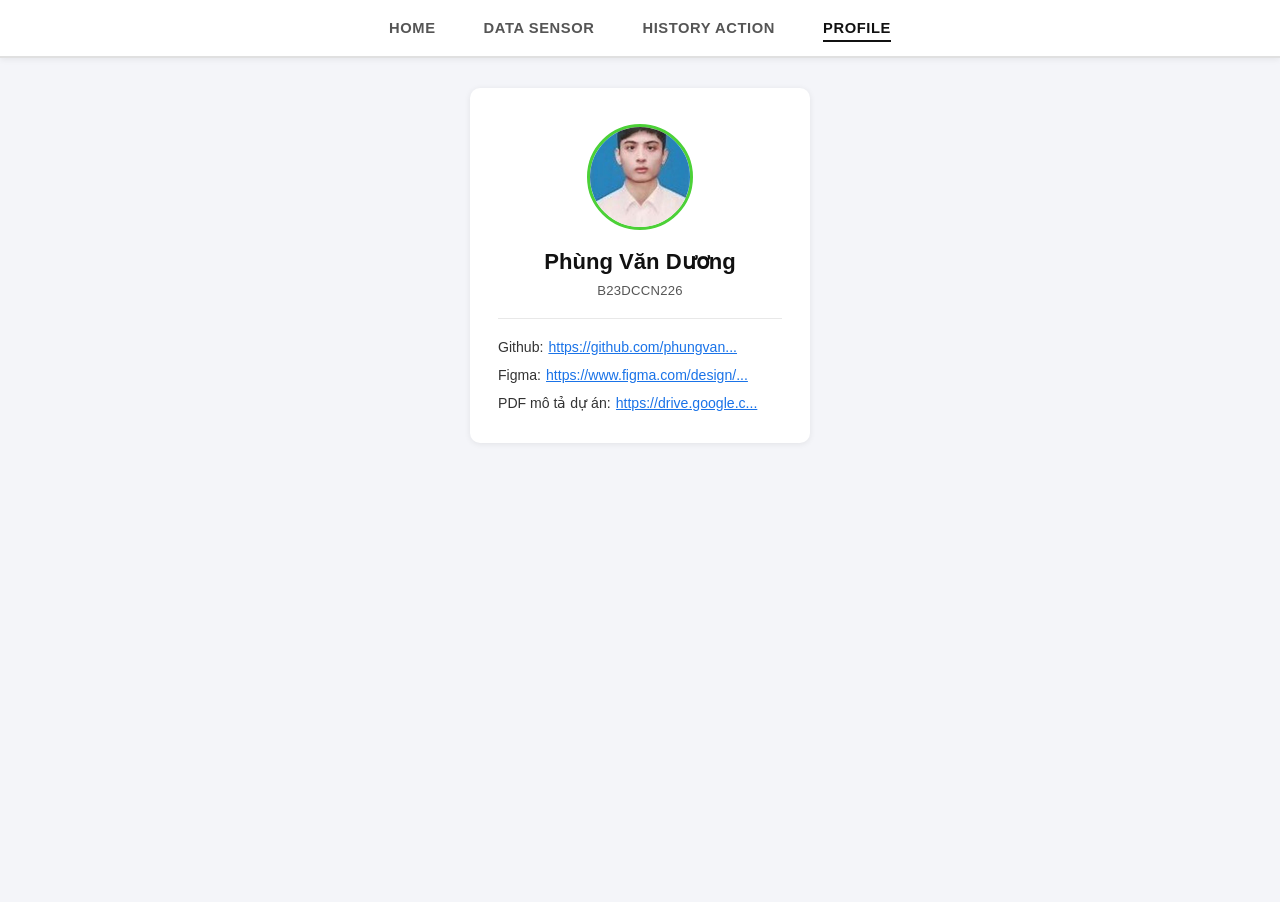
<file: profile.html>
<!DOCTYPE html>
<html lang="vi">
<head>
  <meta charset="UTF-8" />
  <meta name="viewport" content="width=device-width, initial-scale=1.0" />
  <title>Profile — IoT Dashboard</title>
  <link rel="stylesheet" href="css/style.css" />
  <link rel="stylesheet" href="css/profile.css" />
</head>
<body>

  <!-- ===== NAVBAR ===== -->
  <nav class="navbar">
    <ul class="nav-list">
      <li class="nav-item"><a href="index.html">HOME</a></li>
      <li class="nav-item"><a href="data-sensor.html">DATA SENSOR</a></li>
      <li class="nav-item"><a href="history-action.html">HISTORY ACTION</a></li>
      <li class="nav-item active"><a href="profile.html">PROFILE</a></li>
    </ul>
  </nav>

  <!-- ===== PROFILE PAGE ===== -->
  <main class="profile-page">

    <div class="profile-card">

      <!-- Avatar -->
      <div class="profile-avatar-wrap">
        <img
          src="assets/images/B23DCCN226.png"
          alt="Avatar của Phùng Văn Dương"
          class="profile-avatar"
          onerror="this.style.display='none'; this.nextElementSibling.style.display='flex';"
        />
        <!-- Fallback placeholder shown only when image missing -->
        <div class="profile-avatar-fallback" style="display:none;">
          <svg viewBox="0 0 80 80" fill="none" xmlns="http://www.w3.org/2000/svg">
            <circle cx="40" cy="30" r="18" fill="#ccc"/>
            <path d="M8 72 C8 52 72 52 72 72" fill="#ccc"/>
          </svg>
        </div>
      </div>

      <!-- Name -->
      <h1 class="profile-name">Phùng Văn Dương</h1>

      <!-- Student ID -->
      <p class="profile-id">B23DCCN226</p>

      <!-- Divider -->
      <hr class="profile-divider" />

      <!-- Links -->
      <ul class="profile-links">

        <li class="profile-link-item">
          <span class="profile-link-label">Github:</span>
          <a
            href="https://github.com/phungvanduong2101-oss"
            class="profile-link-url"
            target="_blank"
            rel="noopener noreferrer"
            title="https://github.com/phungvduong"
          >https://github.com/phungvan...</a>
        </li>

        <li class="profile-link-item">
          <span class="profile-link-label">Figma:</span>
          <a
            href="https://www.figma.com/design/jrw81GSXqe7HCQnKSQzYqP/Untitled?node-id=0-1&p=f&t=vO49yfOutI2BrphP-0"
            class="profile-link-url"
            target="_blank"
            rel="noopener noreferrer"
            title="https://www.figma.com/design/"
          >https://www.figma.com/design/...</a>
        </li>

        <li class="profile-link-item">
          <span class="profile-link-label">PDF mô tả dự án:</span>
          <a
            href="https://drive.google.com/file/d/1n4NwkC0Ti_rlDXTGSSiNSN-dawvQjpUo/view?usp=sharing"
            class="profile-link-url"
            target="_blank"
            rel="noopener noreferrer"
            title="https://drive.google.com/drive/folders/"
          >https://drive.google.c...</a>
        </li>

      </ul>

    </div><!-- /.profile-card -->

  </main>

</body>
</html>
</file>
<file: css/style.css>
/* =============================================
   RESET & BASE
   ============================================= */
*, *::before, *::after {
  box-sizing: border-box;
  margin: 0;
  padding: 0;
}

body {
  font-family: 'Segoe UI', Arial, sans-serif;
  background-color: #f0f2f5;
  color: #333;
  min-height: 100vh;
}

/* =============================================
   NAVBAR
   ============================================= */
.navbar {
  background: #fff;
  border-bottom: 2px solid #e0e0e0;
  padding: 0 40px;
  position: sticky;
  top: 0;
  z-index: 100;
  box-shadow: 0 2px 6px rgba(0,0,0,0.06);
}

.nav-list {
  list-style: none;
  display: flex;
  align-items: center;
  justify-content: center;
  height: 56px;
  gap: 48px;
}

.nav-item a {
  text-decoration: none;
  color: #555;
  font-size: 0.92rem;
  font-weight: 600;
  letter-spacing: 0.04em;
  padding-bottom: 4px;
  transition: color 0.2s;
}

.nav-item a:hover {
  color: #333;
}

.nav-item.active a {
  color: #111;
  border-bottom: 2.5px solid #111;
  font-weight: 700;
}

/* =============================================
   DASHBOARD LAYOUT
   ============================================= */
.dashboard {
  display: flex;
  gap: 16px;
  padding: 20px 24px;
  max-width: 1400px;
  margin: 0 auto;
  align-items: flex-start;
}

/* =============================================
   CHARTS SECTION (LEFT 70%)
   ============================================= */
.charts-section {
  flex: 0 0 70%;
  display: flex;
  flex-direction: column;
  gap: 14px;
}

/* =============================================
   SENSOR CARD
   ============================================= */
.sensor-card {
  background: #fff;
  border-radius: 12px;
  box-shadow: 0 2px 10px rgba(0,0,0,0.07);
  display: flex;
  align-items: stretch;
  overflow: hidden;
  min-height: 180px;
}

/* Left panel: icon + value */
.sensor-info {
  display: flex;
  flex-direction: column;
  align-items: center;
  justify-content: center;
  padding: 18px 16px;
  min-width: 108px;
  max-width: 120px;
  flex-shrink: 0;
  gap: 6px;
}

.sensor-label {
  font-size: 1rem;
  font-weight: 700;
  text-align: center;
  line-height: 1.2;
}

.sensor-icon {
  width: 64px;
  height: 64px;
  display: flex;
  align-items: center;
  justify-content: center;
}

.sensor-icon svg {
  width: 100%;
  height: 100%;
}

.sensor-value {
  font-size: 1.6rem;
  font-weight: 800;
  letter-spacing: -0.5px;
  text-align: center;
}

/* Color themes per sensor */
.temp-info   { border-right: 3px solid #ffd0d0; background: #fff8f8; }
.temp-info .sensor-label { color: #f44336; }
.temp-info .sensor-value { color: #f44336; }

.humid-info  { border-right: 3px solid #cce5ff; background: #f6faff; }
.humid-info .sensor-label { color: #2196F3; }
.humid-info .sensor-value { color: #2196F3; }

.light-info  { border-right: 3px solid #fff0cc; background: #fffdf4; }
.light-info .sensor-label { color: #e6a800; }
.light-info .sensor-value { color: #e6a800; }

/* Chart area */
.chart-wrapper {
  flex: 1;
  padding: 12px 16px 10px 8px;
  min-width: 0;
  position: relative;
}

.chart-wrapper canvas {
  width: 100% !important;
  height: 155px !important;
}

/* =============================================
   DEVICES SECTION (RIGHT 30%)
   ============================================= */
.devices-section {
  flex: 0 0 30%;
  display: flex;
  flex-direction: column;
  gap: 12px;
}

.devices-header {
  background: #fff;
  border-radius: 12px;
  box-shadow: 0 2px 10px rgba(0,0,0,0.07);
  padding: 13px 18px;
  font-size: 1rem;
  font-weight: 700;
  color: #333;
  display: flex;
  align-items: center;
  gap: 8px;
}

.gear-icon {
  font-size: 1.15rem;
}

/* Device Card */
.device-card {
  background: #fff;
  border-radius: 12px;
  box-shadow: 0 2px 10px rgba(0,0,0,0.07);
  padding: 18px 20px;
  display: flex;
  align-items: center;
  gap: 16px;
  transition: box-shadow 0.2s;
}

.device-card:hover {
  box-shadow: 0 4px 18px rgba(0,0,0,0.12);
}

.device-icon-wrap {
  width: 72px;
  height: 60px;
  display: flex;
  align-items: center;
  justify-content: center;
  flex-shrink: 0;
}

.device-svg {
  width: 100%;
  height: 100%;
}

.device-info {
  flex: 1;
  display: flex;
  flex-direction: column;
  align-items: flex-end;
  gap: 10px;
}

.device-name {
  font-size: 1rem;
  font-weight: 700;
  color: #333;
  align-self: flex-end;
}

/* =============================================
   TOGGLE SWITCH
   ============================================= */
.toggle-switch {
  position: relative;
  display: inline-block;
  width: 52px;
  height: 28px;
  cursor: pointer;
}

.toggle-switch input {
  opacity: 0;
  width: 0;
  height: 0;
  position: absolute;
}

.slider {
  position: absolute;
  inset: 0;
  background: #ccc;
  border-radius: 28px;
  transition: background 0.3s;
}

.slider::before {
  content: '';
  position: absolute;
  width: 22px;
  height: 22px;
  left: 3px;
  top: 3px;
  background: #fff;
  border-radius: 50%;
  transition: transform 0.3s;
  box-shadow: 0 1px 4px rgba(0,0,0,0.25);
}

/* Checked state: move knob right */
.toggle-switch input:checked + .slider::before {
  transform: translateX(24px);
}

/* Per-device ON colors */
.toggle-switch input:checked + .fan-slider   { background: #f44336; }
.toggle-switch input:checked + .ac-slider    { background: #2196F3; }
.toggle-switch input:checked + .light-slider { background: #FFC107; }

/* Device card dimmed when OFF */
.device-card.off .device-icon-wrap svg path,
.device-card.off .device-icon-wrap svg circle,
.device-card.off .device-icon-wrap svg rect,
.device-card.off .device-icon-wrap svg line {
  stroke: #bbb;
  fill: #bbb;
}
.device-card.off .device-icon-wrap svg [fill="none"] {
  fill: none;
}
.device-card.off .device-icon-wrap svg [fill="white"],
.device-card.off .device-icon-wrap svg [fill="#eee"] {
  fill: #f5f5f5;
}

/* =============================================
   RESPONSIVE
   ============================================= */
@media (max-width: 900px) {
  .dashboard {
    flex-direction: column;
    padding: 14px 12px;
  }
  .charts-section,
  .devices-section {
    flex: 1 1 100%;
    width: 100%;
  }
  .nav-list {
    gap: 20px;
  }
  .nav-list a {
    font-size: 0.8rem;
  }
  .devices-section {
    display: grid;
    grid-template-columns: 1fr 1fr;
    gap: 12px;
  }
  .devices-header {
    grid-column: 1 / -1;
  }
}

@media (max-width: 600px) {
  .sensor-info {
    min-width: 88px;
    max-width: 95px;
    padding: 12px 8px;
  }
  .sensor-icon {
    width: 48px;
    height: 48px;
  }
  .sensor-value {
    font-size: 1.3rem;
  }
  .device-card {
    padding: 12px 14px;
  }
  .devices-section {
    grid-template-columns: 1fr;
  }
  .nav-list {
    gap: 12px;
    flex-wrap: wrap;
    height: auto;
    padding: 8px 0;
  }
}

/* =================================================================
   DATA SENSOR PAGE — additional styles
   (appended; does not override any existing HOME styles)
   ================================================================= */

/* ── Page wrapper ──────────────────────────────────────────────────── */
.ds-page {
  max-width: 1100px;
  margin: 0 auto;
  padding: 28px 24px 48px;
}

/* ── Toolbar (search + filters) ────────────────────────────────────── */
.ds-toolbar {
  display: flex;
  align-items: center;
  gap: 14px;
  margin-bottom: 20px;
  flex-wrap: wrap;
}

/* Search box */
.ds-search-wrap {
  position: relative;
  flex: 1 1 200px;
  max-width: 280px;
}

.ds-search-wrap svg.search-icon {
  position: absolute;
  right: 10px;
  top: 50%;
  transform: translateY(-50%);
  width: 16px;
  height: 16px;
  color: #aaa;
  pointer-events: none;
}

#ds-search {
  width: 100%;
  padding: 8px 34px 8px 12px;
  border: 1.5px solid #ccc;
  border-radius: 6px;
  font-size: 0.9rem;
  color: #333;
  outline: none;
  transition: border-color 0.2s;
}

#ds-search::placeholder { color: #aaa; }
#ds-search:focus { border-color: #2196F3; }

/* Filter group label + select */
.ds-filter-group {
  display: flex;
  align-items: center;
  gap: 6px;
  white-space: nowrap;
}

.ds-filter-group label {
  font-size: 0.88rem;
  font-weight: 600;
  color: #444;
}

.ds-select {
  padding: 8px 30px 8px 10px;
  border: 1.5px solid #ccc;
  border-radius: 6px;
  font-size: 0.88rem;
  color: #333;
  background: #fff url("data:image/svg+xml,%3Csvg xmlns='http://www.w3.org/2000/svg' width='10' height='6' viewBox='0 0 10 6'%3E%3Cpath d='M0 0l5 6 5-6z' fill='%23888'/%3E%3C/svg%3E") no-repeat right 10px center;
  appearance: none;
  cursor: pointer;
  outline: none;
  transition: border-color 0.2s;
  min-width: 90px;
}

.ds-select:focus { border-color: #2196F3; }

/* ── Data Table ────────────────────────────────────────────────────── */
.ds-table-wrap {
  width: 100%;
  overflow-x: auto;
  border-radius: 10px;
  box-shadow: 0 2px 12px rgba(0,0,0,0.09);
}

.ds-table {
  width: 100%;
  border-collapse: collapse;
  font-size: 0.92rem;
  background: #fff;
  min-width: 560px;
}

/* Header */
.ds-table thead tr {
  background: #1a2238;
}

.ds-table thead th {
  color: #fff;
  font-weight: 700;
  font-size: 0.88rem;
  letter-spacing: 0.05em;
  padding: 14px 18px;
  text-align: center;
  white-space: nowrap;
}

.ds-table thead th:first-child { text-align: center; }

/* Body rows */
.ds-table tbody tr {
  border-bottom: 1px solid #e8e8e8;
  transition: background 0.15s;
}

.ds-table tbody tr:nth-child(even) { background: #f7f8fa; }
.ds-table tbody tr:nth-child(odd)  { background: #fff; }
.ds-table tbody tr:hover           { background: #eef4ff; }

.ds-table tbody td {
  padding: 13px 18px;
  text-align: center;
  color: #333;
  font-weight: 500;
}

/* Column alignment tweaks */
.ds-table td.col-time {
  text-align: right;
  color: #555;
  font-size: 0.87rem;
  white-space: nowrap;
}

/* Type color badges — .ds-table td.X wins over .ds-table tbody td */
.ds-table td.type-temp { color: #FF0000; font-weight: 700; }
.ds-table td.type-hum  { color: #0099FF; font-weight: 700; }
.ds-table td.type-lux  { color: #F4B400; font-weight: 700; }

/* Value colors mirror type */
.ds-table td.val-temp  { color: #FF0000; font-weight: 700; }
.ds-table td.val-hum   { color: #0099FF; font-weight: 700; }
.ds-table td.val-lux   { color: #F4B400; font-weight: 700; }

/* Empty state */
.ds-table .empty-row td {
  text-align: center;
  color: #999;
  padding: 32px;
  font-size: 0.95rem;
}

/* ── Pagination ────────────────────────────────────────────────────── */
.ds-pagination {
  display: flex;
  justify-content: flex-end;
  align-items: center;
  gap: 4px;
  margin-top: 18px;
  flex-wrap: wrap;
}

.pg-btn {
  min-width: 34px;
  height: 34px;
  padding: 0 8px;
  border: 1.5px solid #d0d0d0;
  border-radius: 6px;
  background: #fff;
  color: #333;
  font-size: 0.88rem;
  font-weight: 600;
  cursor: pointer;
  transition: background 0.15s, border-color 0.15s, color 0.15s;
  display: flex;
  align-items: center;
  justify-content: center;
}

.pg-btn:hover:not(:disabled):not(.pg-dots) {
  background: #f0f4ff;
  border-color: #2196F3;
  color: #2196F3;
}

.pg-btn.active {
  background: #1a2238;
  border-color: #1a2238;
  color: #fff;
  cursor: default;
}

.pg-btn:disabled {
  opacity: 0.4;
  cursor: not-allowed;
}

.pg-dots {
  border: none;
  background: transparent;
  cursor: default;
  letter-spacing: 1px;
}

/* ── Responsive overrides for DATA SENSOR ──────────────────────────── */
@media (max-width: 700px) {
  .ds-toolbar {
    gap: 10px;
  }
  .ds-search-wrap {
    max-width: 100%;
    flex: 1 1 100%;
  }
  .ds-filter-group {
    flex: 1 1 auto;
  }
  .ds-pagination {
    justify-content: center;
  }
}

/* =================================================================
   HISTORY ACTION PAGE — additional styles
   (appended; does not override HOME or DATA SENSOR styles)
   ================================================================= */

/* ── HA toolbar: search left + 2×2 grid filters right ─────────────── */
.ha-toolbar {
  display: flex;
  align-items: flex-start;
  gap: 20px;
  margin-bottom: 20px;
  flex-wrap: wrap;
}

/* Search takes up left side */
.ha-search-wrap {
  flex: 0 1 260px;
  position: relative;
  align-self: center;
}

.ha-search-wrap svg.search-icon {
  position: absolute;
  right: 10px;
  top: 50%;
  transform: translateY(-50%);
  width: 16px;
  height: 16px;
  color: #aaa;
  pointer-events: none;
}

#ha-search {
  width: 100%;
  padding: 9px 34px 9px 14px;
  border: 1.5px solid #ccc;
  border-radius: 6px;
  font-size: 0.9rem;
  color: #333;
  outline: none;
  transition: border-color 0.2s;
  background: #fff;
}

#ha-search::placeholder { color: #aaa; }
#ha-search:focus         { border-color: #2196F3; }

/* Filter block: 2×2 grid on the right */
.ha-filters {
  flex: 1 1 auto;
  display: grid;
  grid-template-columns: 1fr 1fr;
  gap: 10px 16px;
}

.ha-filter-group {
  display: flex;
  align-items: center;
  gap: 7px;
  white-space: nowrap;
}

.ha-filter-group label {
  font-size: 0.88rem;
  font-weight: 600;
  color: #444;
  min-width: 44px;
  text-align: right;
}

.ha-select {
  flex: 1;
  padding: 8px 28px 8px 10px;
  border: 1.5px solid #ccc;
  border-radius: 6px;
  font-size: 0.88rem;
  color: #333;
  background: #fff url("data:image/svg+xml,%3Csvg xmlns='http://www.w3.org/2000/svg' width='10' height='6' viewBox='0 0 10 6'%3E%3Cpath d='M0 0l5 6 5-6z' fill='%23888'/%3E%3C/svg%3E") no-repeat right 9px center;
  appearance: none;
  cursor: pointer;
  outline: none;
  transition: border-color 0.2s;
  min-width: 90px;
}

.ha-select:focus { border-color: #2196F3; }

/* ── HA Table (shares ds-table-wrap + ds-table base, adding overrides) ─ */
.ha-table-wrap {
  width: 100%;
  overflow-x: auto;
  border-radius: 10px;
  box-shadow: 0 2px 12px rgba(0,0,0,0.09);
}

.ha-table {
  width: 100%;
  border-collapse: collapse;
  font-size: 0.92rem;
  background: #fff;
  min-width: 580px;
}

/* Header */
.ha-table thead tr  { background: #1a2238; }
.ha-table thead th  {
  color: #fff;
  font-weight: 700;
  font-size: 0.88rem;
  letter-spacing: 0.04em;
  padding: 14px 18px;
  text-align: left;
  white-space: nowrap;
}
.ha-table thead th:first-child { text-align: center; }
.ha-table thead th:nth-child(3),
.ha-table thead th:nth-child(4),
.ha-table thead th:nth-child(5) { text-align: center; }

/* Body rows */
.ha-table tbody tr {
  border-bottom: 1px solid #e8e8e8;
  transition: background 0.15s;
}
.ha-table tbody tr:nth-child(even) { background: #f7f8fa; }
.ha-table tbody tr:nth-child(odd)  { background: #fff; }
.ha-table tbody tr:hover           { background: #eef4ff; }

/* Cells */
.ha-table tbody td {
  padding: 13px 18px;
  color: #333;
}

.ha-table td.ha-col-id       { text-align: center; font-weight: 700; }
.ha-table td.ha-col-name     { text-align: left;   font-weight: 700; }
.ha-table td.ha-col-action   { text-align: center; font-weight: 700; }
.ha-table td.ha-col-status   { text-align: center; font-weight: 700; }
.ha-table td.ha-col-time     {
  text-align: right;
  font-size: 0.87rem;
  color: #555;
  white-space: nowrap;
}

/* Action colors — specificity ngang với .ha-table td.ha-col-action nên thêm .ha-table để thắng */
.ha-table td.action-on  { color: #0099FF; font-weight: 700; }
.ha-table td.action-off { color: #FF0000; font-weight: 700; }

/* Status colors */
.ha-table td.status-success { color: #4CD137; font-weight: 700; }
.ha-table td.status-failed  { color: #FF0000; font-weight: 700; }
.ha-table td.status-waiting { color: #FFB800; font-weight: 700; }

/* Empty state */
.ha-table .ha-empty td {
  text-align: center;
  color: #999;
  padding: 36px;
  font-size: 0.95rem;
  font-weight: 400;
}

/* ── HA Pagination (reuses .pg-btn; only needs container override) ─── */
.ha-pagination {
  display: flex;
  justify-content: flex-end;
  align-items: center;
  gap: 4px;
  margin-top: 18px;
  flex-wrap: wrap;
}

/* ── Responsive ────────────────────────────────────────────────────── */
@media (max-width: 800px) {
  .ha-toolbar {
    flex-direction: column;
    gap: 14px;
  }
  .ha-search-wrap {
    flex: 1 1 100%;
    max-width: 100%;
  }
  .ha-filters {
    width: 100%;
  }
  .ha-pagination {
    justify-content: center;
  }
}

@media (max-width: 480px) {
  .ha-filters {
    grid-template-columns: 1fr;
  }
  .ha-filter-group label {
    min-width: 54px;
  }
}
</file>
<file: css/profile.css>
/* =============================================
   profile.css — PROFILE page only
   Does NOT override any shared styles.
   ============================================= */

/* ── Page layout ──────────────────────────────────────────────────── */
.profile-page {
  min-height: calc(100vh - 56px); /* 56px = navbar height */
  background: #F4F5F9;
  display: flex;
  justify-content: center;
  align-items: flex-start;
  padding: 30px 16px 48px;
}

/* ── Profile Card ─────────────────────────────────────────────────── */
.profile-card {
  background: #ffffff;
  border-radius: 10px;
  box-shadow: 0 1px 6px rgba(0, 0, 0, 0.08);
  width: 100%;
  max-width: 340px;
  padding: 36px 28px 32px;
  display: flex;
  flex-direction: column;
  align-items: center;
}

/* ── Avatar ───────────────────────────────────────────────────────── */
.profile-avatar-wrap {
  width: 106px;
  height: 106px;
  border-radius: 50%;
  border: 3px solid #4CD137;   /* green border from reference */
  overflow: hidden;
  flex-shrink: 0;
  margin-bottom: 18px;
  background: #eee;
  display: flex;
  align-items: center;
  justify-content: center;
}

.profile-avatar {
  width: 100%;
  height: 100%;
  object-fit: cover;
  display: block;
}

/* Fallback SVG (shown when image fails to load) */
.profile-avatar-fallback {
  width: 100%;
  height: 100%;
  align-items: center;
  justify-content: center;
  background: #ddd;
}

.profile-avatar-fallback svg {
  width: 72px;
  height: 72px;
}

/* ── Name ─────────────────────────────────────────────────────────── */
.profile-name {
  font-size: 1.38rem;          /* ≈ 22px */
  font-weight: 700;
  color: #111;
  text-align: center;
  margin: 0 0 6px;
  line-height: 1.3;
}

/* ── Student ID ───────────────────────────────────────────────────── */
.profile-id {
  font-size: 0.82rem;          /* ≈ 13px */
  color: #555;
  text-align: center;
  margin: 0 0 20px;
  letter-spacing: 0.02em;
}

/* ── Divider ──────────────────────────────────────────────────────── */
.profile-divider {
  width: 100%;
  border: none;
  border-top: 1px solid #e8e8e8;
  margin: 0 0 20px;
}

/* ── Links list ───────────────────────────────────────────────────── */
.profile-links {
  list-style: none;
  width: 100%;
  display: flex;
  flex-direction: column;
  gap: 12px;
}

.profile-link-item {
  display: flex;
  align-items: baseline;
  gap: 5px;
  width: 100%;
  min-width: 0;
}

.profile-link-label {
  font-size: 0.88rem;
  color: #333;
  white-space: nowrap;
  flex-shrink: 0;
}

.profile-link-url {
  font-size: 0.88rem;
  color: #1a73e8;
  text-decoration: underline;
  text-decoration-color: #1a73e8;
  white-space: nowrap;
  overflow: hidden;
  text-overflow: ellipsis;
  min-width: 0;
  flex: 1;
  /* Show ... when URL overflows the card width */
  display: block;
}

.profile-link-url:hover {
  color: #0d47a1;
  text-decoration-color: #0d47a1;
}

/* ── Responsive ───────────────────────────────────────────────────── */
@media (max-width: 480px) {
  .profile-card {
    max-width: 100%;
    padding: 28px 20px 24px;
  }
  .profile-name {
    font-size: 1.2rem;
  }
}
</file>
